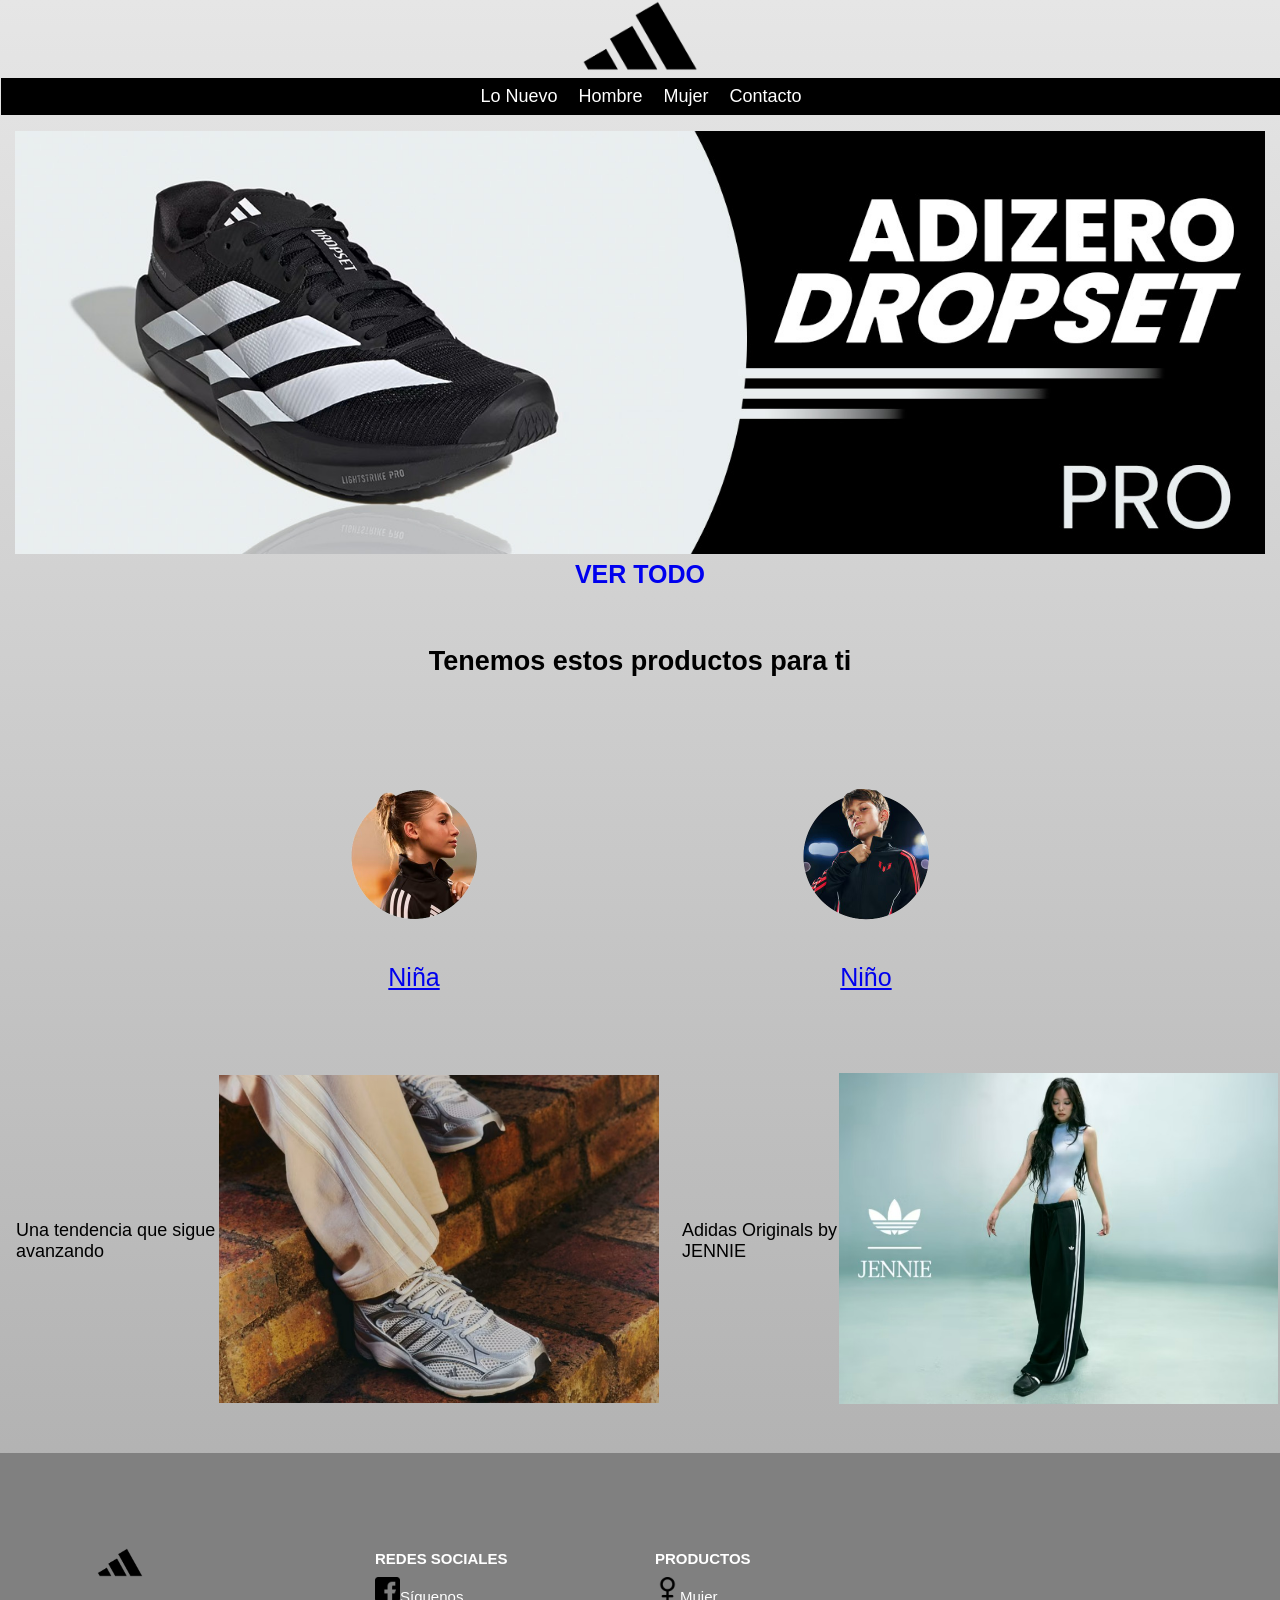
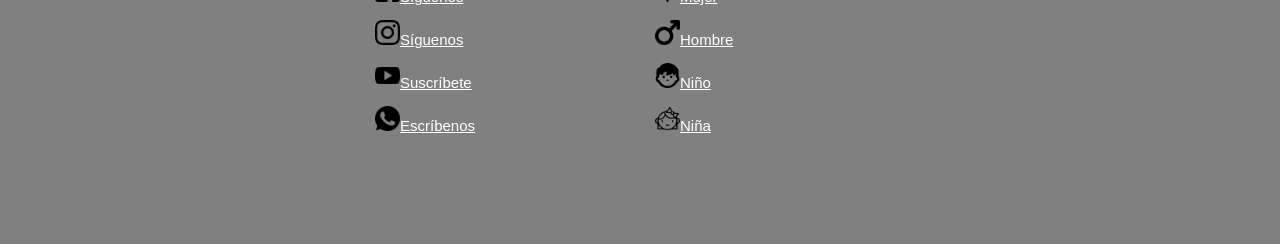
<file: index.html>
<!DOCTYPE html>
<html lang="en">
<head>
    <title>ADIDAS</title>
    <!--Etiquetas meta
    ----------------------------------->
    <meta charset="UTF-8">
    <meta name="viewport" content="width=device-width, initial-scale=1.0">
    <!--Enlaces
    --------------------------------------------->
    <link rel="shortcut icon" href="img/adidas-favicon.png">
    <link rel="stylesheet" href="css/estilo-web.css">
    <link rel="stylesheet" href="css/estilo-footer.css"
</head>


<body>
   <header>
    <center><a href="index.html"><img src="img/adidas-logo.png" width="10%"</a></center>
   </header>

   <nav>
        <h3>&nbsp;<menu></menu></h3>
        <ul><center>
            <a href="index.html"><li>Lo Nuevo</li></a>
            <a href="hombre.html"><li>Hombre</li></a>
            <a href="mujer.html"><li>Mujer</li></a>
            <a href="contacto.html"><li>Contacto</li></a>
        </center></ul>
   </nav>
   <section>
    <center>
        <img src="img/banner01.jpg" width="100%">
        <a href="https://www.adidas.pe/zapatillas-adizero-evo-sl/KJ8336.html"
        style="text-decoration: none;" target="_blank">
            <b>VER TODO</b>
        </a>
    </center>
   </section>
   <br>
   <br>
   <center>
    <article>
        <h2>Tenemos estos productos para ti</h2>
    </article>
   </center>
   <br><br>
   <section>
    <ul>
        <li><a href="#"><img src="img/nina.png" width="50%"><br>Niña</a></li>
        <li><a href="#"><img src="img/nino.png" width="50%"><br>Niño</a></li>
    </ul>
   </section>
   <br><br>
    <center>
        <table>
            <tr>
                <td>&nbsp;</td>
                <td>&nbsp;</td>
                <td>Una tendencia que sigue avanzando</td>
                <td>
                    <a href="#"><img src="img/1.jpeg" width="100%"></a>
                    <h3>Icónicas siluetas de running que definieron generaciones.</h3>
                </td>
                <td>&nbsp;</td>
                <td>&nbsp;</td>
                <td>&nbsp;</td>
                <td>Adidas Originals by JENNIE</td>
                <td><a href="#"><img src="img/2.jpeg" width="100%"></a>
                <h3>Creadas para el juego con estilo y elegancia.</h3></td>
            </tr>
        </table>
    </center>
    <br><br>
    <footer class="footer">
        <div class="container">
            <div class="footer-row">
                <div class="footer-link">
                    <img src="img/adidas-logo.png" width="20%">
                </div>
                <div class="footer-link">
                    <h4>REDES SOCIALES</h4>
                    <ul>
                        <li><a href="https://www.facebook.com/adidas/?locale=es_LA" target="_blank">
                        <img src="img/facebook.png" width="10%">Síguenos</a></li>

                        <li><a href="https://www.instagram.com/adidas/?hl=es" target="_blank">
                            <img src="img/instagram.png" width="10%">Síguenos
                        </a></li>
                        
                        <li><a href="https://www.youtube.com/user/adidas" target="_blank">
                            <img src="img/youtube.png" width="10%">Suscríbete
                        </a></li>

                        <li><a href="https://wa.me/+5116432094" target="_blank">
                            <img src="img/whatsapp.png" width="10%">Escríbenos
                        </a></li>
                    </ul>
                </div>

                <div class="footer-link">
                    <h4>PRODUCTOS</h4>
                    <ul>
                        <li><a href="https://www.facebook.com/adidas/?locale=es_LA" target="_blank">
                        <img src="img/mujer-simbolo.png" width="10%">Mujer</a></li>

                        <li><a href="https://www.instagram.com/adidas/?hl=es" target="_blank">
                            <img src="img/hombre-simbolo.png" width="10%">Hombre
                        </a></li>
                        
                        <li><a href="https://www.youtube.com/user/adidas" target="_blank">
                            <img src="img/nino-icono.png" width="10%">Niño
                        </a></li>

                        <li><a href="https://wa.me/+5116432094" target="_blank">
                            <img src="img/nina-icono.png" width="10%">Niña
                        </a></li>
                    </ul>
                </div>


    </footer>
</body>


</html>
</file>
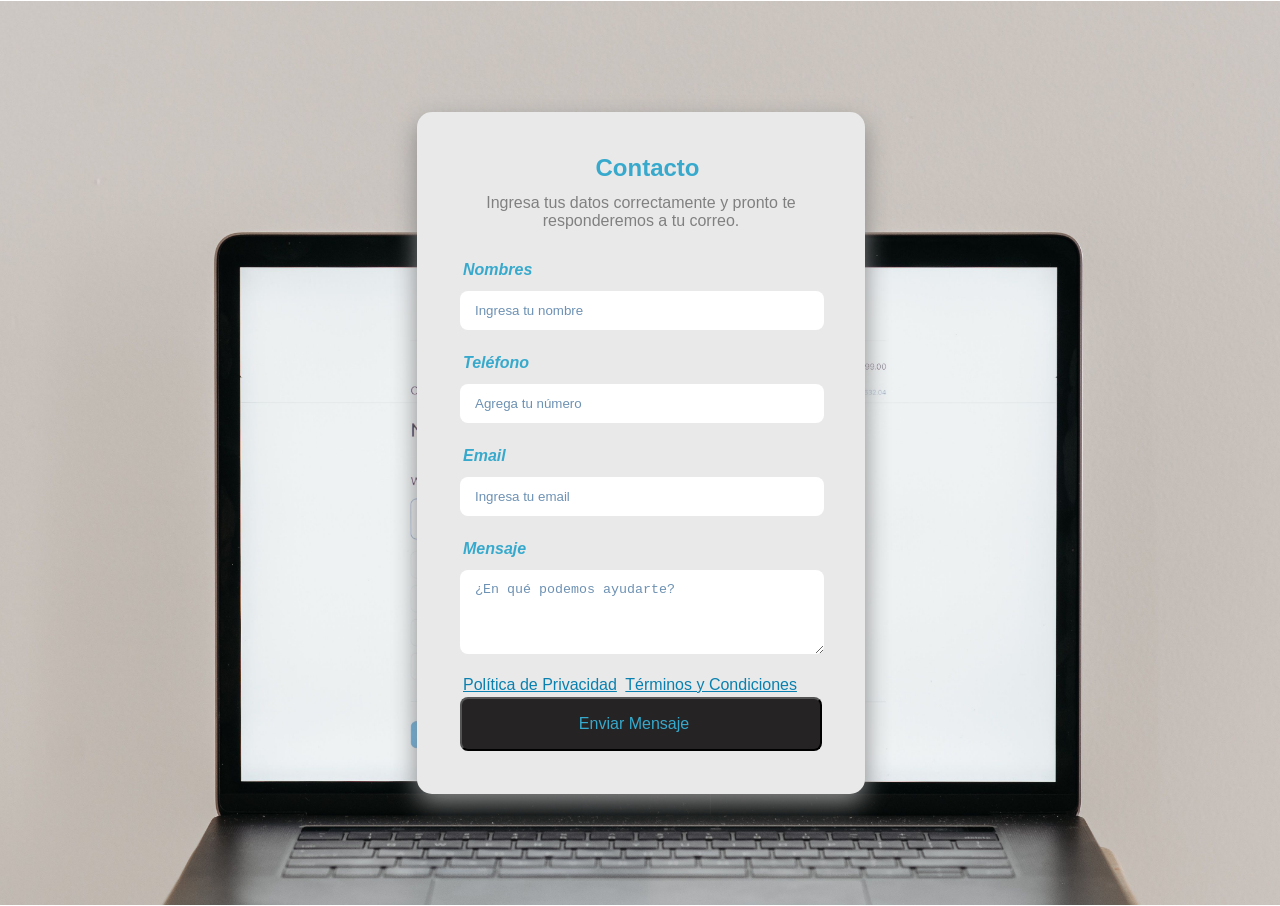
<file: contacto.html>
<!DOCTYPE html>
<html lang="en">
<head>
    <meta charset="UTF-8">
    <meta name="viewport" content="width=device-width, initial-scale=1.0">
    <title>CONTACTO</title>
    <link rel="stylesheet" href="css/Estilo-contacto.css">

</head>
<body>
    <div class="container">
        <form action="https://api.web3forms.com/submit" method="POST">
            <input type="hidden" name="access_key" value="cd53c601-377b-4520-b669-51ff1e293b2d">
            
            <h2><i class="fa-solid fa-envelope"></i>Contacto</h2>
            <p class="subtitle">Ingresa tus datos correctamente y pronto te responderemos a tu correo.</p>
            <div class="input-group">
                <label for="name"><i class="fa-solid fa-user">Nombres</i></label>
                <input type="text" name="name" id="name" placeholder="Ingresa tu nombre" required>
                <label for="phone"><i class="fa-solid fa-phone">Teléfono</i></label>
                <input type="tel" name="phone" id="phone" placeholder="Agrega tu número" required>
                <label for="email"><i class="fa-solid fa-at">Email</i></label>
                <input type="email" name="email" id="email" placeholder="Ingresa tu email" required>
                <label for="message"><i class="fa-solid fa-comment-dots">Mensaje</i></label>
                <textarea name="message" id="message" rows="4" placeholder="¿En qué podemos ayudarte?"></textarea>
                <div class="form-links">
                    <a href="#">Política de Privacidad</a>
                    <a href="#">Términos y Condiciones</a>
                </div>
                <button type="submit" class="btn">
                    <span>Enviar Mensaje</span>
                    <i class="fa-solid fa-paper-plane"></i>
                </button>
            </div>
        </form>
    </div>
    
</body>
</html>
</file>
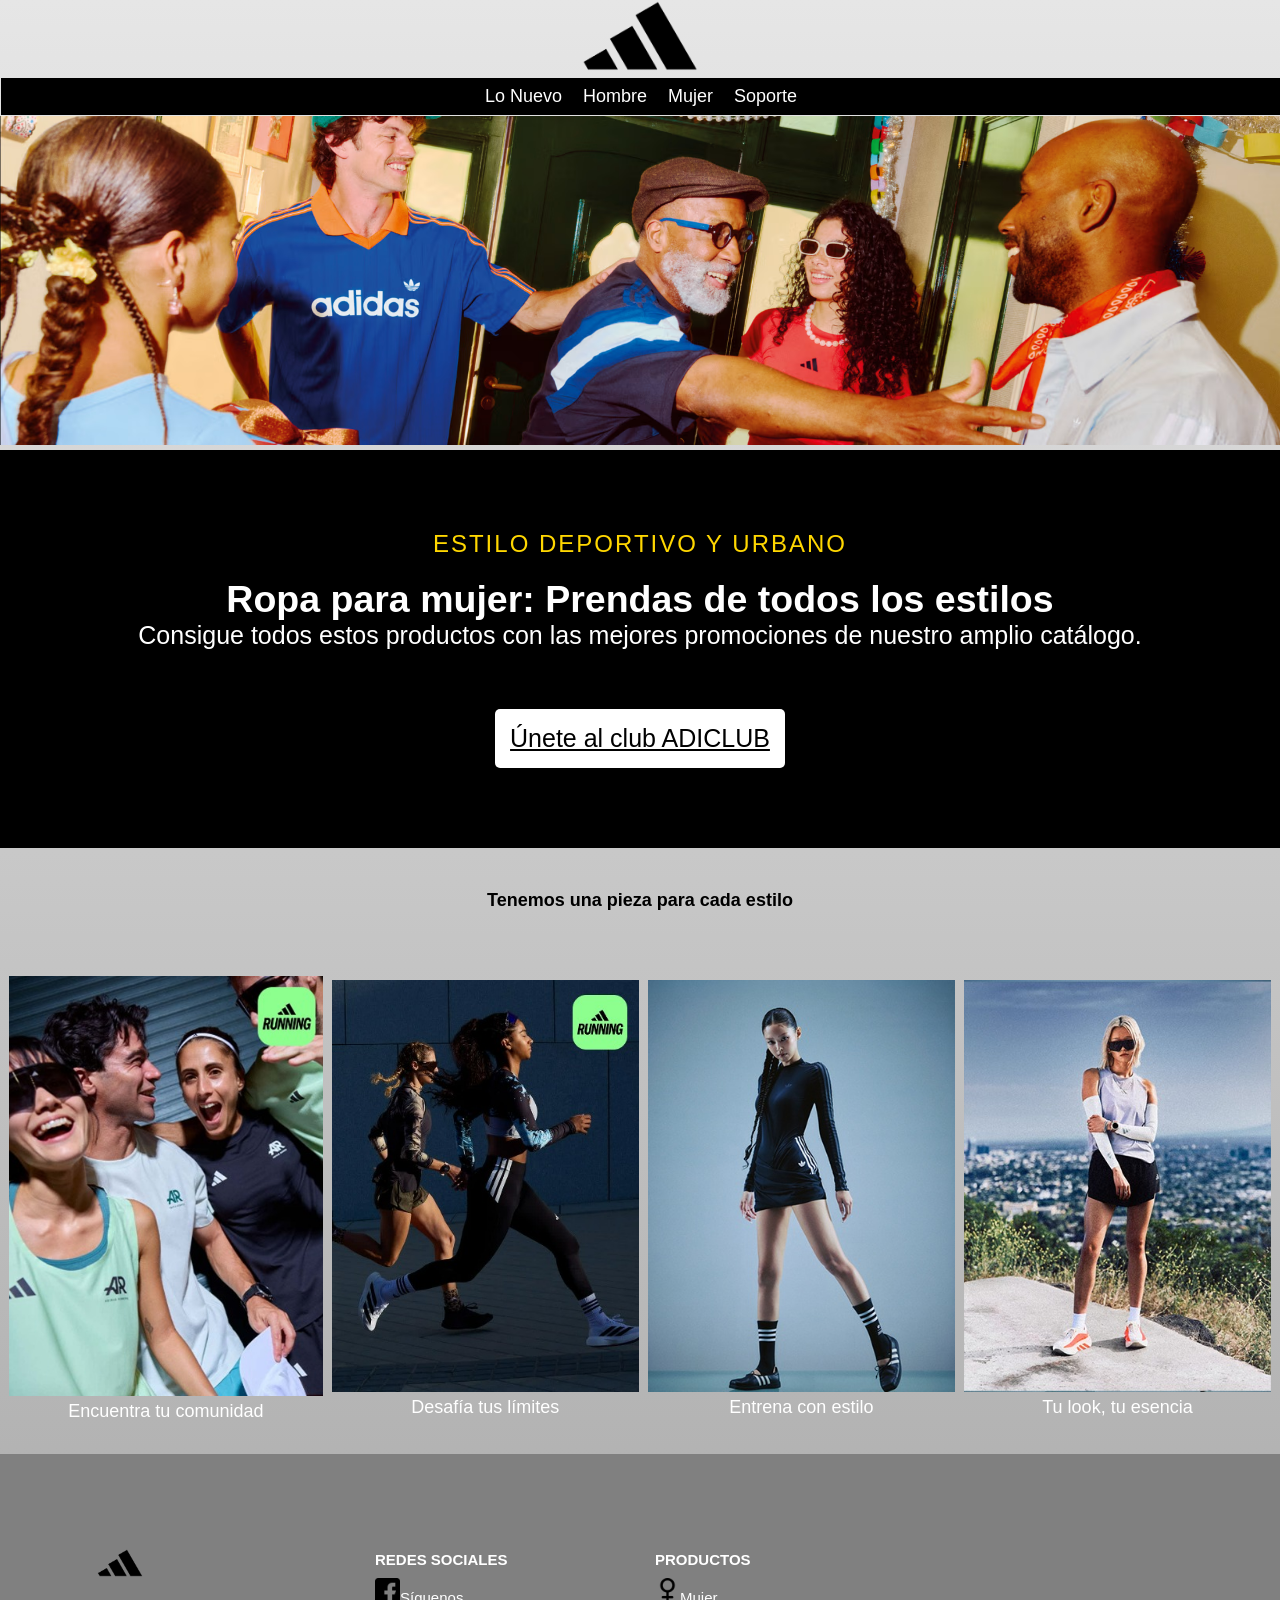
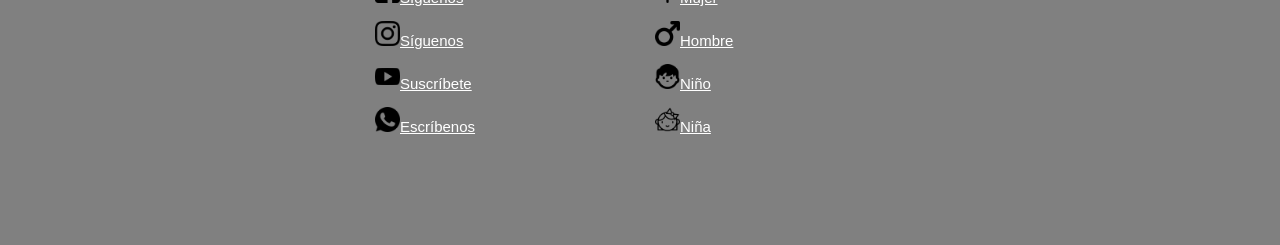
<file: mujer.html>
<!DOCTYPE html>
<html lang="en">
<head>
    <title>ADIDAS| PRODUCTOS MUJER</title>
    <!--Etiquetas meta
    ----------------------------------->
    <meta charset="UTF-8">
    <meta name="viewport" content="width=device-width, initial-scale=1.0">
    <!--Enlaces
    --------------------------------------------->
    <link rel="shortcut icon" href="img/adidas-favicon.png">
    <link rel="stylesheet" href="css/estilo-web.css">
    <link rel="stylesheet" href="css/estilo-footer.css">
    <link rel="stylesheet" href="css/estilo-mujer.css">
</head>


<body>
   <header>
    <center><a href="index.html"><img src="img/adidas-logo.png" width="10%"</a></center>
   </header>

   <nav>
        <h3>&nbsp;<menu></menu></h3>
        <ul><center>
            <a href="index.html"><li>Lo Nuevo</li></a>
            <a href="hombre.html"><li>Hombre</li></a>
            <a href="mujer.html"><li>Mujer</li></a>
            <a href="contacto.html"><li>Soporte</li></a>
        </center></ul>
   </nav>

<!-- VIDEO BANNER -->
   <center>
   <img src="BANNER/PAGINA-MUJER.avif" width="100%">
   </center>

   <!-- CONTENIDO DE LA PÁGINA -->
    <section class="promo-section">
        <div class="content-wrapper">
            <span class="subtitle">ESTILO DEPORTIVO Y URBANO</span>
            <h1>Ropa para mujer: Prendas de todos los estilos</h1>
            <p>Consigue todos estos productos con las mejores promociones de nuestro amplio catálogo.</p>
            <br>
            <a href="https://www.adidas.pe/" target="_blank" class="btn-cta">Únete al club ADICLUB</a>
        </div>
    </section>

    <br><br>


<!-- TABLA -->
    <center><td><strong>Tenemos una pieza para cada estilo</strong></td></center>
    <br><br>
    <center>
    <table border="0">
        <tr>

            <td>&nbsp;</td>
            <td align="center">
                <img src="img-mujer/3.jpeg" width="100%"><br>
                <p>Encuentra tu comunidad</p>
            </td>

            <td>&nbsp;</td>
            <td align="center">
                <img src="img-mujer/4.jpeg" width="100%"><br>
                <p>Desafía tus límites</p>
            </td>
            
            <td>&nbsp;</td>
            <td align="center">
                <img src="img-mujer/1.jpeg" width="100%"><br>
                <p>Entrena con estilo</p>
            </td>

            <td>&nbsp;</td>
            <td align="center">
                <img src="img-mujer/2.jpeg" width="100%"><br>
                <p>Tu look, tu esencia</p>
            </td>

            <td>&nbsp;</td>
        </tr>
        <br>
    </table>
    </center>

    <footer class="footer">
        <div class="container">
            <div class="footer-row">
                <div class="footer-link">
                    <img src="img/adidas-logo.png" width="20%">
                </div>
                <div class="footer-link">
                    <h4>REDES SOCIALES</h4>
                    <ul>
                        <li><a href="https://www.facebook.com/adidas/?locale=es_LA" target="_blank">
                        <img src="img/facebook.png" width="10%">Síguenos</a></li>

                        <li><a href="https://www.instagram.com/adidas/?hl=es" target="_blank">
                            <img src="img/instagram.png" width="10%">Síguenos
                        </a></li>
                        
                        <li><a href="https://www.youtube.com/user/adidas" target="_blank">
                            <img src="img/youtube.png" width="10%">Suscríbete
                        </a></li>

                        <li><a href="https://wa.me/+5116432094" target="_blank">
                            <img src="img/whatsapp.png" width="10%">Escríbenos
                        </a></li>
                    </ul>
                </div>

                <div class="footer-link">
                    <h4>PRODUCTOS</h4>
                    <ul>
                        <li><a href="https://www.facebook.com/adidas/?locale=es_LA" target="_blank">
                        <img src="img/mujer-simbolo.png" width="10%">Mujer</a></li>

                        <li><a href="https://www.instagram.com/adidas/?hl=es" target="_blank">
                            <img src="img/hombre-simbolo.png" width="10%">Hombre
                        </a></li>
                        
                        <li><a href="https://www.youtube.com/user/adidas" target="_blank">
                            <img src="img/nino-icono.png" width="10%">Niño
                        </a></li>

                        <li><a href="https://wa.me/+5116432094" target="_blank">
                            <img src="img/nina-icono.png" width="10%">Niña
                        </a></li>
                    </ul>
                </div>


    </footer>
</body>


</html>
</file>
<file: css/estilo-web.css>
*{
margin: 0px;
padding: 0px;
}
body{
    font-family: sans-serif;
    font-size: 18px;
    background: linear-gradient(rgb(230, 230, 230), rgb(165,165,165));
}
h3{
display: none;
}
nav{
align-items: center;
margin: 1px;
width: 100%;
}
nav ul li{
    display: inline-block;
    padding: 8px;
    color: white;
    background: black;
    transition: .5s;
    transition-delay: .08s;
}
nav ul{
    list-style: none;
    background: black;
}
nav ul li:hover{
    font-family: Arial, Helvetica, sans-serif;
    display: inline-block;
    padding: 2px;
    background: white;
    color: black;
    border-radius: 5px;
    transition: .5s;
}
section{
    background: none;
    font-family: Impact, Haettenschweiler, 'Arial Narrow Bold', sans-serif;
    margin: auto;
    width: auto;
    align-items: center;
    color: white;
    font-size: 25px;
    padding: 15px;
}

section{
    width: 100%;
    margin: auto;
    text-align: center;
}
section ul{
    width: 100%;
    list-style: none;
}
section ul li{
    text-align: center;
    font-family: sans-serif;
    color: aqua;
    background: white;
    background-image: image(img/1.jpeg);
    display: inline-block;
    padding: 1.8%;
}
h4{
    font-size: 12px;
    color: white;
}
section ul li{
    background: none;
    border-radius: 5px;
    -moz-border-radius: 35px;
    -webkit-border-radius: 35px;
}
table tr td a img:hover{
   max-width: 100%;
   background-color: transparent;
}
section ul li a img{
    max-width: 100%;
    background-color: transparent;
    transition: .5s;
}
section ul li a img:hover{
    background: black;
    border-radius: 10px;
    -moz-border-radius:35px;
    -webkit-border-radius:35px;
    transition: .5s;
}



::selection{
    color: gray;
    background-color: black;
}
</file>
<file: css/estilo-footer.css>
*{
    margin: 0px;
    padding: 0px;
    box-sizing: border-box;
    list-style: none;
}
.container{
    max-width: 1200px;
    margin: 0px;
}
.footer{
    background-color: gray;
    padding: 80px;
}
.footer-row{
    display: flex;
    flex-wrap: wrap;
}
.footer-link{
    width: 25%;
    padding: 15px;
}
.footer-link h4{
    font-size: 15px;
    font-family: sans-serif;
    color: white;
    border-bottom: 2px;
    display: inline-block;
    padding-bottom: 10px;
}
.footer-link ul li a{
    font-size: 15px;
    color: white;
    display: block;
    margin-bottom: 15px;
    transition: all .3s ease;
}
.footer-link ul li a:hover{
    color: yellow;
    padding-left: 6px;
}
@media(max-width: 950px){
    .footer-row{
        text-align: center;
    }
    .footer-link{
        width: 100%;
        margin-bottom: 29px;
    }
}
</file>
<file: css/Estilo-contacto.css>
*{
    margin: 1px;
    padding: 1px;
    box-sizing: border-box;
}
body{
    font-family: sans-serif;
    display: flex;
    justify-content: center;
    min-height: 100vh;
    align-items: center;
    padding: 20px;
    background-image: url(../IMG-FONDO/pexels-pavel-danilyuk-7191162.jpg);
    background-position: center;
    background-repeat: no-repeat;
    background-size: cover;
}
.container{
    width: 100%;
    max-width: 450px;
}
form{
    background-color: rgb(233, 233, 233);
    padding: 40px;
    border-radius: 15px;
    width: 100%;
    box-shadow: 0 10px 25px rgb(134, 134, 134);
}
h2{
    color: rgb(54, 169, 204);
    font-size: 1,8rem;
    margin-bottom: 10px;
    text-align: center;
    font-family: Verdana, Geneva, Tahoma, sans-serif;
}
h2 i{
    margin-right: 10px;
}
.subtitle{
    color: gray;
    font-size: 0,9rem;
    text-align: center;
    margin-bottom: 25px;
    line-height: 1,4;
}
.input-group{
    display: flex;
    flex-direction: column;
}
label{
    color: rgb(54, 169, 204);
    font-size: 1rem;
    font-weight: 700;
    margin-bottom: 8px;
    display: flex;
    align-items: center;
}
label i{
    margin-right: 8px;
    width: 15px;
}
input, textarea{
    padding: 12px 15px;
    border-radius: 8px;
    margin-bottom: 20px;
    background-color: white;
    width: 100%;
    border: 2px;
    transition: all 0.3s;
}
input:focus, textarea:focus{
    border-color: bisque;
    box-shadow: 0 10px 25px rgb(134, 134, 134);
}
input::placeholder, textarea::placeholder{
    color: rgb(109, 145, 179);
}
.fron-links{
    display: flex;
    margin-bottom: 25px;
    justify-content: space-between;
}
.form-links a{
    color: rgb(9, 128, 175);
    font-size: 0,9;
    font-family: sans-serif;
}
.form-links a:hover{
    color: rgb(50, 74, 153);
}
.btn{
    padding: 14px;
    font-size: 1rem;
    color: rgb(54, 169, 204);
    border-radius: 8px;
    display: flex;
    justify-content: center;
    gap: 10px;
    cursor: pointer;
    background-color: rgb(37, 35, 35);
}
.btn:hover{
    background-color: black;
    color: white;
}
/*RESPONSIVE MÓVIL*/

@media (max-width:450px){
    form{
        padding: 25px;
    }
    h2{
        font-size: 1,5rem;
    }
    .form-links{
    flex-direction: column;
    gap: 10px;
    text-align: center;
    }
}
</file>
<file: css/estilo-mujer.css>
.promo-section{
    background-color: black;
    padding: 80px 20px;
    text-align: center;
    justify-content: center;
    align-items: center;
    font-family: 'Franklin Gothic Medium', 'Arial Narrow', Arial, sans-serif;
}
.content-wrapper{
    max-width: 100%;
}
.subtitle{
    display: block;
    color: gold;
    letter-spacing: 2px;
    font-size: 1.5rem;
    margin-bottom: 20px;
}
h1{
    color: white;
    font-family: sans-serif;
}
p{
    color: white;
    margin-bottom: 30px;
    font-family: sans-serif;
}
.btn-cta{
    display: inline-block;
    background-color: white;
    color: black;
    padding: 15px;
    transition: .3s;
    border-color: white;
    border-radius: 5px;
}
.btn-cta:hover{
    transition: .3s;
    color: white;
    background-color: gray;
    border-radius: 20px;
    padding: 10px;
    letter-spacing: 5px
}
/* AJUSTES PARA MÓVIL*/
@media(max-width:600px){
    h1{
        font-size: 1.8rem;
    }
    .promo-section{
        padding: 50px;
    }
}
</file>
